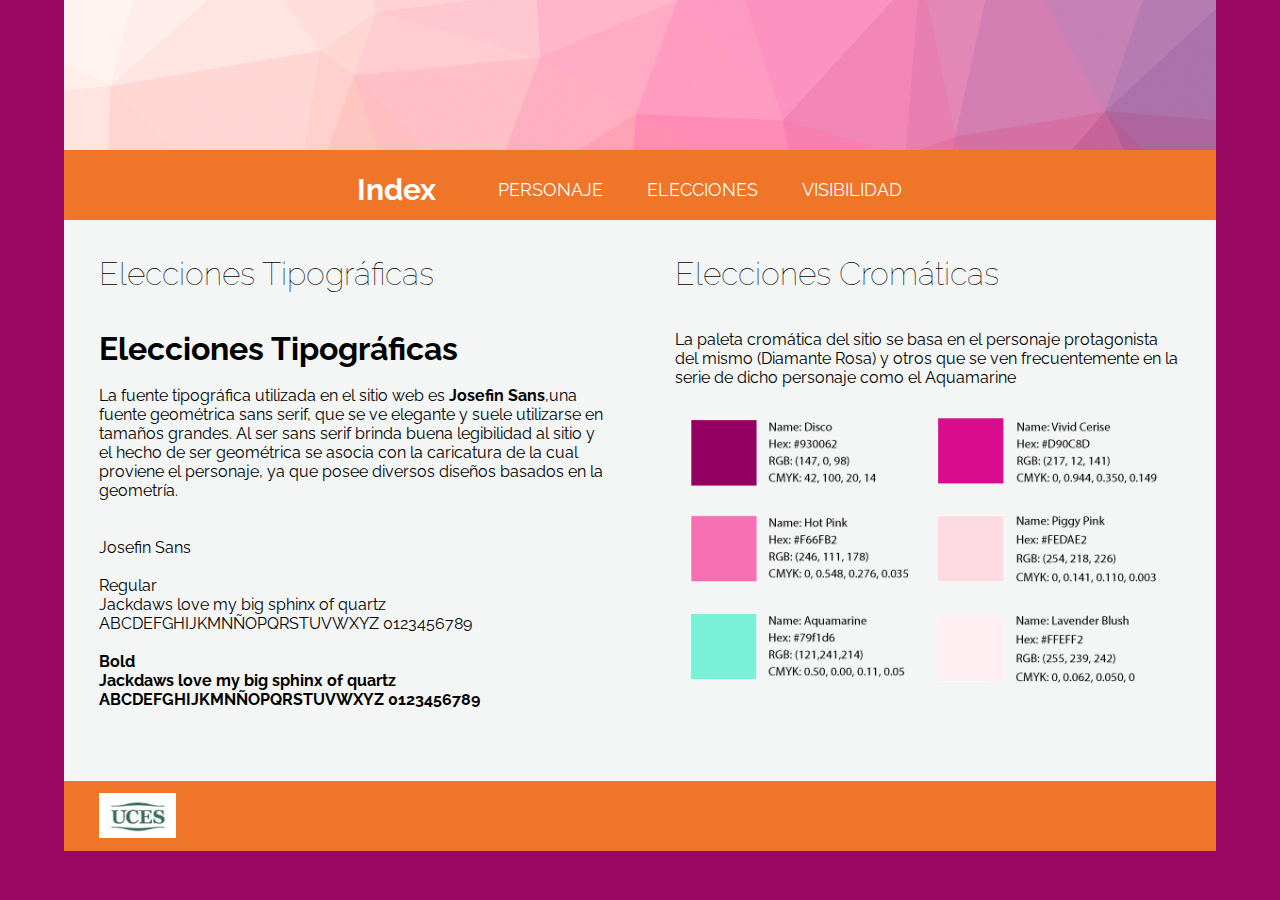
<file: elecciones.html>
<!DOCTYPE html>
<html>
<head>
		<title> Elecciones </title>
	<meta charset="utf-8">
	<meta name="viewport" content="width=device-width, initial-scale=1.0">
	<link rel="stylesheet" type="text/css" href="css/estilo.css">
</head>
<body>
	<main class="grid_container">
	  <header class="header" id="fondoheader"></header>
	 
	  <nav class="nav">
        <a href="index.html" class="logo nav-link">Index</a>
        <button class="nav-toggle" aria-label="Abrir menú">
          <i class="fas fa-bars"></i>
        </button>
        <ul class="nav-menu">

          <li class="nav-menu-item">
            <a href="personaje.html" class="nav-menu-link nav-link">Personaje</a>
          </li>
          <li class="nav-menu-item">
            <a href="elecciones.html" class="nav-menu-link nav-link">Elecciones</a>
          </li>
          <li class="nav-menu-item">
            <a href="visibilidad.html" class="nav-menu-link nav-link">Visibilidad</a>
          </li>
          
        </ul>
      </nav>

	  <section class="section">
	  	  <article id="article_elecciones_a">
	  	  	<h1 id="titulo_index"> Elecciones Tipográficas</h1> <br><br>
	  	  	<h1>Elecciones Tipográficas</h1><br>

	      	<p>La fuente tipográfica utilizada en el sitio web es <strong>Josefin Sans</strong>,una fuente geométrica sans serif, que se ve elegante y suele utilizarse en tamaños grandes. Al ser sans serif brinda buena legibilidad al sitio y el hecho de ser geométrica se asocia con la caricatura de la cual proviene el personaje, ya que posee diversos diseños basados en la geometría.</p> <br> <br> 

	  	  	Josefin Sans<br>
	      	<br>Regular<br>
	      	Jackdaws love my big sphinx of quartz <br>ABCDEFGHIJKMNÑOPQRSTUVWXYZ 0123456789<br>

	      	<strong><br>Bold<br>
	      	Jackdaws love my big sphinx of quartz <br>ABCDEFGHIJKMNÑOPQRSTUVWXYZ 0123456789</strong><br> <br><br>  
	  	  </article>

	  	  <article id="article_elecciones_b">
	  	  	<h1 id="titulo_index"> Elecciones Cromáticas</h1> <br><br> <p>La paleta cromática del sitio se basa en el personaje protagonista del mismo (Diamante Rosa) y otros que se ven frecuentemente en la serie de dicho personaje como el Aquamarine </p> <br>
	  	  	<img  id="img_colores" src="img/colores.png"> 
	  	  </article>
       </section>

	  
	  

	  <footer class="footer">
	  		<article id="boxfooter_a"> <a href="https://www.uces.edu.ar/"><img src="img/logouces.jpg"></article></a>
	  	<article id="boxfooter_b"></article>
	  </footer>
	  </main>


</body>
</html>
</file>
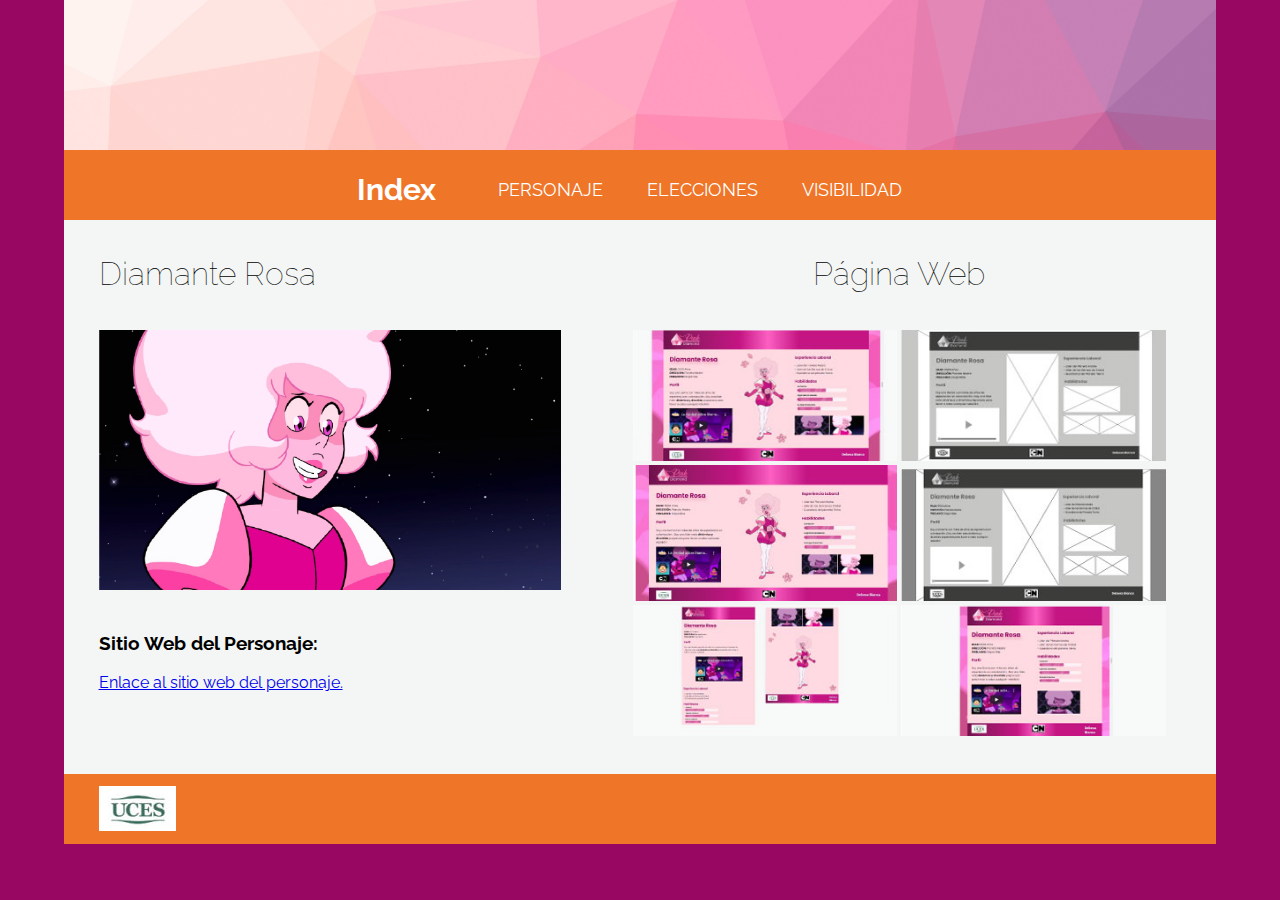
<file: personaje.html>
<!DOCTYPE html>
<html>
<head>
		<title> Personaje</title>
	<meta charset="utf-8">
	<meta name="viewport" content="width=device-width, initial-scale=1.0">
	<link rel="stylesheet" type="text/css" href="css/estilo.css">
	<link rel="stylesheet" type="text/css" href="css/lightbox.css">
</head>
<body>
	<main class="grid_container">
	  <header class="header" id="fondoheader">
	  	 <br><a href="index.html">
	  </header>

	  <nav class="nav">
        <a href="index.html" class="logo nav-link">Index</a>
        <button class="nav-toggle" aria-label="Abrir menú">
          <i class="fas fa-bars"></i>
        </button>
        <ul class="nav-menu">

          <li class="nav-menu-item">
            <a href="personaje.html" class="nav-menu-link nav-link">Personaje</a>
          </li>
          <li class="nav-menu-item">
            <a href="elecciones.html" class="nav-menu-link nav-link">Elecciones</a>
          </li>
          <li class="nav-menu-item">
            <a href="visibilidad.html" class="nav-menu-link nav-link">Visibilidad</a>
          </li>
          
        </ul>
      </nav>

	  <section class="section">
	  	  <article id="article_personaje_a">
	  	  	<h1 id="titulo_index"> Diamante Rosa</h1> <br><br>
            <img id="diamanterosa_img" src="img/diamanterosa.jpg"> <br><br><br>
            <h3>Sitio Web del Personaje:</h3> <br>
            <a href="https://bian308.github.io/sitio_personaje_parcial/"><p>Enlace al sitio web del personaje.</p></a>
	  	  </article>

	  	  <article id="article_personaje_b">
	  	  	<h1 id="titulo_index"> Página Web</h1> <br><br>

	  	  	 <a href="img/visuala_g.jpg" data-lightbox="light" data-title="1200">
 			  <img class="img_parcial_i" src="img/visuala_p.jpg"></a>

 			  <a href="img/wireframea_g.jpg"data-lightbox="light" data-title="1200">
 			  <img class="img_parcial_i" src="img/wireframea_p.jpg"></a>

 			  <a href="img/visualb_g.jpg"data-lightbox="light" data-title="1366 x 768">
 			  <img class="img_parcial_i" src="img/visualb_p.jpg"></a>

               <a href="img/wireframeb_g.jpg"data-lightbox="light" data-title="1366 x 768">
 			  <img class="img_parcial_i" src="img/wireframeb_p.jpg"></a>

 			  <a href="img/visualc_g.jpg"data-lightbox="light" data-title="576 / mobile">
 			  	<img class="img_parcial_i" src="img/visualc_p.jpg"></a>

 			  <a href="img/visuald_g.jpg"data-lightbox="light" data-title="768 / tablet">
 			  	<img class="img_parcial_i" src="img/visuald_p.jpg"></a>


	  	  </article>

       </section>
	  

	  <footer class="footer">
	  		<article id="boxfooter_a"> <a href="https://www.uces.edu.ar/"><img src="img/logouces.jpg"></article></a>
	  	<article id="boxfooter_b"></article>
	  </footer>
	  </main>

<script src="js/lightbox-plus-jquery.min.js"></script>
</body>
</html>
</file>
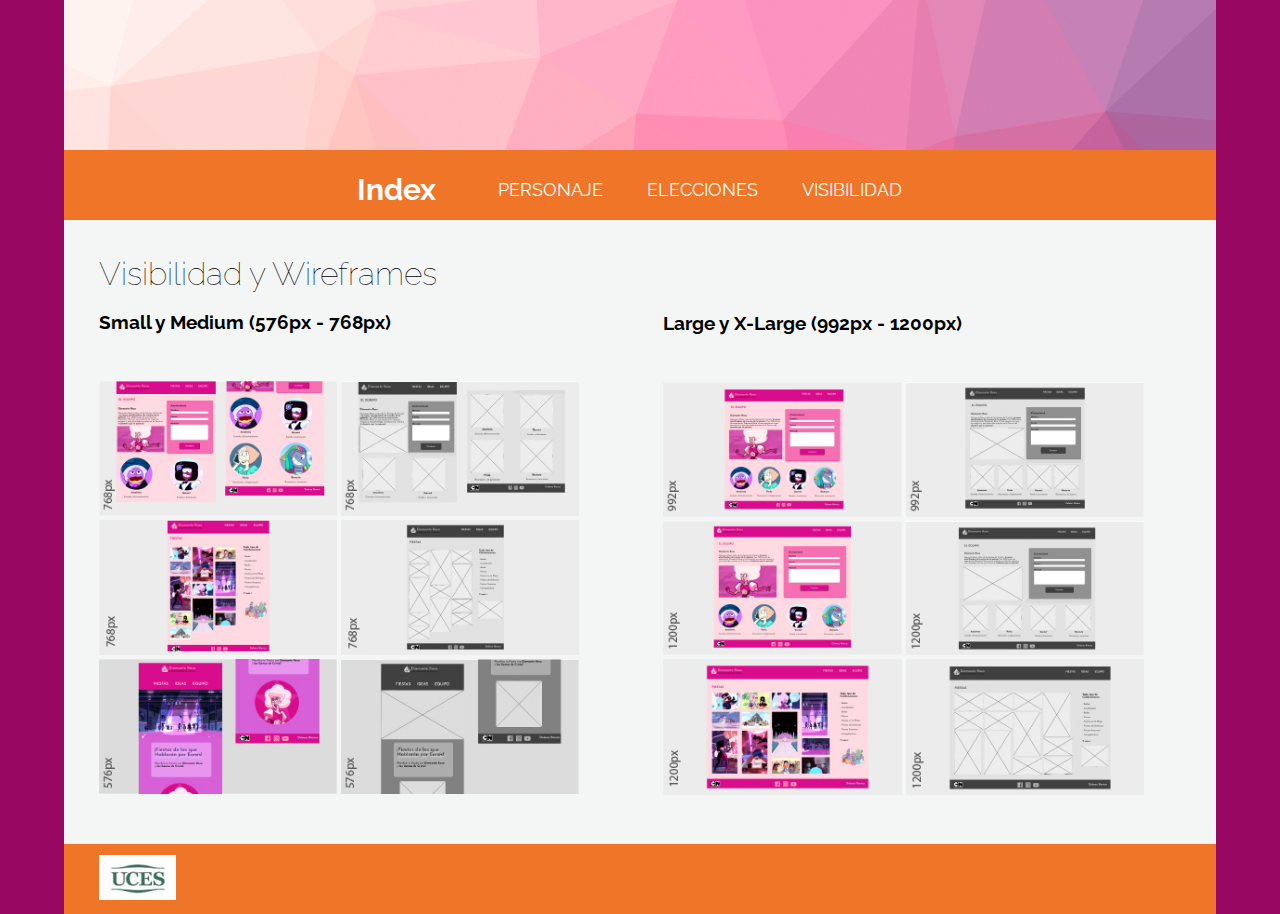
<file: visibilidad.html>
<!DOCTYPE html>
<html>
<head>
		<title> Visibilidad </title>
	<meta charset="utf-8">
	<meta name="viewport" content="width=device-width, initial-scale=1.0">
	<link rel="stylesheet" type="text/css" href="css/estilo.css">
    <link rel="stylesheet" type="text/css" href="css/lightbox.css">
	
</head>
<body>
	<main class="grid_container">
	  <header class="header" id="fondoheader"></header>
	 
	 <nav class="nav">
        <a href="index.html" class="logo nav-link">Index</a>
        <button class="nav-toggle" aria-label="Abrir menú">
          <i class="fas fa-bars"></i>
        </button>
        <ul class="nav-menu">

          <li class="nav-menu-item">
            <a href="personaje.html" class="nav-menu-link nav-link">Personaje</a>
          </li>
          <li class="nav-menu-item">
            <a href="elecciones.html" class="nav-menu-link nav-link">Elecciones</a>
          </li>
          <li class="nav-menu-item">
            <a href="visibilidad.html" class="nav-menu-link nav-link">Visibilidad</a>
          </li>
          
        </ul>
      </nav>

	  <section class="section">

	  	 <article id="article_visibilidad">
	  	 	<h1 id="titulo_index"> Visibilidad y Wireframes</h1> <br><h3> Small y Medium (576px - 768px)</h3> <br><br>

	  	 	<article id="galeria">
	  	 		
                <a href="img/equipo_tablet_g.jpg" data-lightbox="light" data-title="equipo tablet 768px">
 			  <img class="imgs_visibilidad" src="img/equipo_tablet_p.jpg"></a>

              <a href="img/equipo_tablet_wf_g.jpg" data-lightbox="light" data-title="equipo tablet 768px wireframe">
 			  <img class="imgs_visibilidad" src="img/equipo_tablet_wf_p.jpg"></a>
              
              <a href="img/fiestas_tablet_g.jpg" data-lightbox="light" data-title="fiestas tablet 768px">
 			  <img class="imgs_visibilidad" src="img/fiestas_tablet_p.jpg"></a>

 			   <a href="img/fiestas_tablet_wf_g.jpg" data-lightbox="light" data-title="fiestas tablet 768px wireframe">
 			  <img class="imgs_visibilidad" src="img/fiestas_tablet_wf_p.jpg"></a>

          <a href="img/index_mobile_g.jpg" data-lightbox="light" data-title="index mobile">
        <img class="imgs_visibilidad" src="img/index_mobile_p.jpg"></a>

       <a href="img/index_mobile_wf_g.jpg" data-lightbox="light" data-title="index mobile wireframe">
        <img class="imgs_visibilidad" src="img/index_mobile_wf_p.jpg"></a>

      
             <a href="img/ideas_tablet_g.jpg" data-lightbox="light" data-title="ideas tablet 768px"></a>

              <a href="img/ideas_tablet_wf_g.jpg" data-lightbox="light" data-title="ideas tablet 768px wireframe"></a>

               <a href="img/index_tablet_g.jpg" data-lightbox="light" data-title="index tablet 768px"></a>

              <a href="img/index_tablet_wf_g.jpg" data-lightbox="light" data-title="index tablet 768px wireframe"></a>

              <a href="img/equipo_mobile_g.jpg" data-lightbox="light" data-title="ideas tablet 768px"></a>

              <a href="img/equipo_mobile_wf_g.jpg" data-lightbox="light" data-title="ideas tablet 768px wireframe"></a>

              <a href="img/fiestas_mobile_g.jpg" data-lightbox="light" data-title="ideas tablet 768px"></a>

              <a href="img/fiestas_mobile_wf_g.jpg" data-lightbox="light" data-title="ideas tablet 768px wireframe"></a>

              <a href="img/ideas_mobile_g.jpg" data-lightbox="light" data-title="ideas mobile"></a>

              <a href="img/ideas_mobile_wf_g.jpg" data-lightbox="light" data-title="ideas mobile wireframe"></a>


            </article>


	  	 </article>
	  	  <article id="article_visibilidad_b">
	  	  	<br><br><br><h3> Large y X-Large (992px - 1200px)</h3> <br><br>
	  	  	<article id="galeria">
	  	 		
                <a href="img/equipo_escritorio_g.jpg" data-lightbox="light" data-title="equipo escritorio 992px">
 			  <img class="imgs_visibilidad"  src="img/equipo_escritorio_p.jpg"></a>

              <a href="img/equipo_escritorio_wf_g.jpg" data-lightbox="light" data-title="equipo escritorio 992px wireframe">
 			  <img class="imgs_visibilidad" src="img/equipo_escritorio_wf_p.jpg"></a>
              
              <a href="img/equipo_alta_g.jpg" data-lightbox="light" data-title="equipo alta 1200px">
 			  <img class="imgs_visibilidad" src="img/equipo_alta_p.jpg"></a>

 			   <a href="img/equipo_alta_wf_g.jpg" data-lightbox="light" data-title="equipo alta 1200px wireframe">
 			  <img class="imgs_visibilidad" src="img/equipo_alta_wf_p.jpg"></a>

 			  <a href="img/fiestas_alta_g.jpg" data-lightbox="light" data-title="fiestas alta 1200px">
 			  <img class="imgs_visibilidad" src="img/fiestas_alta_p.jpg"></a>

 			   <a href="img/fiestas_alta_wf_g.jpg" data-lightbox="light" data-title="fiestas alta 1200px wireframe">
 			  <img class="imgs_visibilidad" src="img/fiestas_alta_wf_p.jpg"></a>


              
              
              <a href="img/ideas_alta_g.jpg" data-lightbox="light" data-title="ideas alta 1200px"></a>

              <a href="img/ideas_alta_wf_g.jpg" data-lightbox="light" data-title="ideas alta 1200px wireframe"></a>

               <a href="img/index_alta_g.jpg" data-lightbox="light" data-title="index alta 1200px"></a>

              <a href="img/index_alta_wf_g.jpg" data-lightbox="light" data-title="index alta 1200px wireframe"></a>

              <a href="img/ideas_escritorio_g.jpg" data-lightbox="light" data-title="ideas escritorio 992px"></a>

              <a href="img/ideas_escritorio_wf_g.jpg" data-lightbox="light" data-title="ideas escritorio 992px wireframe"></a>

               <a href="img/index_escritorio_g.jpg" data-lightbox="light" data-title="index escritorio 992px"></a>

              <a href="img/index_escritorio_wf_g.jpg" data-lightbox="light" data-title="index escritorio 992px wireframe"></a>

               <a href="img/fiestas_escritorio_g.jpg" data-lightbox="light" data-title="fiestas escritorio 992px"></a>

              <a href="img/fiestas_escritorio_wf_g.jpg" data-lightbox="light" data-title="fiestas escritorio 992px wireframe"></a>


            </article>
	  	  </article>
         </section>


	  <footer class="footer">
	  	  <article id="boxfooter_a"> <a href="https://www.uces.edu.ar/"><img src="img/logouces.jpg"></article></a>
	  	<article id="boxfooter_b"></article>
	  </footer>
	  </main>

<script src="js/lightbox-plus-jquery.min.js"></script>
</body>
</html>
</file>
<file: css/estilo.css>
@import url('https://fonts.googleapis.com/css2?family=Raleway:ital,wght@0,200;0,300;0,400;0,500;0,600;0,700;0,800;1,200;1,300;1,400;1,500;1,600;1,700;1,800&display=swap');


*{
	box-sizing: border-box;
	margin: 0;
	padding: 0;
}

html{
	height: 100%;
}

body{
	background-color:#980863;
}
main{
	font-family: 'Raleway', sans-serif;
	min-height: 100%; 
	width: 90%;
	margin: auto;
	background-color: #ef7528;
}

.grid_container{
	display: grid;
	grid-template: 
	"header    header    header" 150px
	"nav        nav       nav  " 70px
	"section  section   section" auto
	"section_b  section_b  section_b" auto
	"footer    footer    footer" 70px /
	auto  auto;
}

.header{
	grid-area: header;
	background-color: #FFD500;
}

.nav{
	grid-area: nav;
	background-color: #ef7528;
}

.section{
	grid-area: section ;
	background-color:#f3f6f4;

}

.section_b{
	grid-area: section_b;
	background-color:#f3f6f4;
}

.footer{
	grid-area: footer;
	background-color: #ef7528;
}

#fondoheader{
	background-image: url(../img/fondo.jpg);
	background-size: cover;
}

.nav {
  display: flex;
  justify-content: space-between;

  max-width: 992px;
  margin: 0 auto;
}

.nav-link {
  color: white;
  text-decoration: none;
}

.logo {
  font-size: 30px;
  font-weight: bold;
  padding: 0 40px;
  line-height: 80px;
}

.nav-menu {
  display: flex;
  margin-right: 40px;
  list-style: none;
}

.nav-menu-item {
  font-size: 18px;
  margin: 0 10px;
  line-height: 80px;
  text-transform: uppercase;
  width: max-content;
}

.nav-menu-link {
  padding: 8px 12px;
  border-radius: 3px;
}

.nav-menu-link:hover,
.nav-menu-link_active {
  background-color: #034574;
  transition: 0.5s;
}

/* TOGGLE */
.nav-toggle {
  color: white;
  background: none;
  border: none;
  font-size: 30px;
  padding: 0 20px;
  line-height: 60px;
  cursor: pointer;

  display: none;
}


#boxfooter_a{
	background-color: #ef7528;
	width: auto;
	height: auto;
	float:left;
	margin-left: 3%;
	padding-top: 1%;
}

#boxfooter_b{
	background-color: #ef7528;
	width: 30%;
	height: 80%;
	float:left;
	margin-left: 5%;
	padding-left: 8%;
	padding-top: 1%;
}

#article_index{
	width: auto;
	height: auto;
	margin: 3% 3% 3% 3%;
	background-color: #f3f6f4;
	float: left;
}

#article_index_b{
	width: 50%;
	height: auto;
	background-color: #f3f6f4;
	float: left;
	margin: 10% 3% 3% 3%;
}

#titulo_index{
	font-size: xx-large; 
	font-weight: lighter;
	font-family: 'Raleway', sans-serif;
}

#subtitulos{
	font-weight: normal;

}

#article_elecciones_a{
	width: 50%;
	height: auto;
	padding: 3% 3% 3% 3%;
	background-color: 	#f3f6f4;
	float: left;
}


#article_elecciones_b{
	width: 50%;
	height: auto;
	padding: 3% 3% 3% 3%;
	background-color: 	#f3f6f4;
	float: right;
}

#article_personaje_a{
	width: 45%;
	height: auto;
	padding: 3% 1% 3% 3%;
	background-color: 	#f3f6f4;
	float: left;
}


#article_personaje_b{
	width: 55%;
	height: auto;
	padding: 3% 2% 3% 2%;
	background-color: #f3f6f4;
	float: right;
}

#diamanterosa_img{
	width:509px ;
	height:277px;
}

h4{
	margin-left: 3%;
	margin-top: 5%;
}

#article_visibilidad{
	width: 50%;
	height: auto;
	padding: 3% 1% 3% 3%;
	background-color: 	#f3f6f4;
	float: left;
}

#article_visibilidad_b{
	width: 50%;
	height: auto;
	padding: 3% 2% 3% 2%;
	background-color: #f3f6f4;
	float: right;
}

#galeria{
	width: 100%;
	height: auto;
	padding: 2% 0% 2% 0%;
	background-color: #f3f6f4;
}

/* MOBILE */
@media (min-width: 576px) and (max-width: 767px){
   
    /* Index */

  #section{ width: 100%; }
  #article_index {width: 100%; text-align: center; margin: 2% 0% 2% 0%;}
  #article_index_b{margin: 2% 0% 2% 0%; width: 100%; clear: both; text-align: center; }
  #img_diseño{width: 70%; height: auto;}

  /* visibilidad */

  #section{ width: 100%; }
  #article_visibilidad{ width: 100%; text-align: center; }
  #article_visibilidad_b{ width: 100%; clear: both; text-align: center; }
  .imgs_visibilidad{width: 70%; height: auto;}

   /* personaje */

  #section{ width: 100%; }
  #article_personaje_a{ width: 100%; text-align: center; }
  #diamanterosa_img{width: 100%;height: auto;}
  #article_personaje_b{ width: 100%; clear: both; text-align: center;}

 /* elecciones */

  #section{ width: 100%; }
  #article_elecciones_a{ width: 100%; text-align: center; }
  #article_elecciones_b{ width: 100%; clear: both; text-align: center; }
  #img_colores{width: 90%; height: auto;}

 /* Menu */
  .logo {
    font-size: 25px;
    padding: 0 20px;
    line-height: 60px;
  }

  .nav-menu {
    flex-direction: column;
    align-items: center;
    margin: 0;
    background-color: #2c3e50;
    position: fixed;
    top: 60px;
    width: 100%;
    padding: 20px 0;

    height: calc(100% - 60px);
    overflow-y: auto;

    left: 100%;
    transition: left 0.3s;
  }

  .nav-menu-item {
    line-height: 70px;
  }

  .nav-menu-link:hover,
  .nav-menu-link_active {
    background: none;
    color: #83c5f7;
  }

  .nav-toggle {
    display: block;
  }

  .nav-menu_visible {
    left: 0;
  }

  .nav-toggle:focus:not(:focus-visible) {
    outline: none;
  }
}

/*Medium  (tablets, 768px and up)*/
@media(min-width: 768px) and (max-width: 800px) {

	 /* Index */

  #article_index { width: 50%; margin: 4% 0% 4% 0%; text-align: center;}
  #article_index_b{margin: 4% 0% 4% 0%;}
  #img_diseño{width: 70%; height: auto;}

   /* Personaje */
    #section{ width: 100%; padding: 2% 2% 2% 2%; }
  #article_personaje_a{ width: 100%;}
  #diamanterosa_img{width: 98%;height: auto;}
  #article_personaje_b{ width: 100%; clear: both;}

  /* elecciones */

  #section{ width: 100%; padding: 2% 2% 2% 2%; }
  #article_elecciones_a{ width: 100%; }
  #article_elecciones_b{ width: 100%; clear: both; }
  #img_colores{width: 90%; height: auto;}

  /* visibilidad */

  #section{ width: 100%; }
  #article_visibilidad{ width: 100%;  }
  #article_visibilidad_b{ width: 100%; clear: both; }
  #galeria{text-align: center;}
  


}

	

/*Large  (desktops, 992px and up)*/
@media(min-width: 992px) and (max-width: 1050px) {

	 /* Index */

  #article_index { width: 50%; margin: 4% 0% 4% 0%; text-align: center;}
  #article_index_b{margin: 4% 0% 4% 0%;}
  #img_diseño{width: 70%; height: auto;}

}

 /* Personaje */
  
  #article_personaje_b{text-align: center;}
 .img_parcial_i{width: 45%; height: auto;}
 #diamanterosa_img{width: 98%;height: auto;}

 /* Elecciones */
    
     #img_colores{width: 98%; height: auto;}

 /* Visibilidad */
 .imgs_visibilidad{width: 45%; height: auto;}

/*X-Large  (large desktops, 1200px and up)*/
    @media(min-width: 1200px) and (max-width: 1250px)
     { }
</file>
